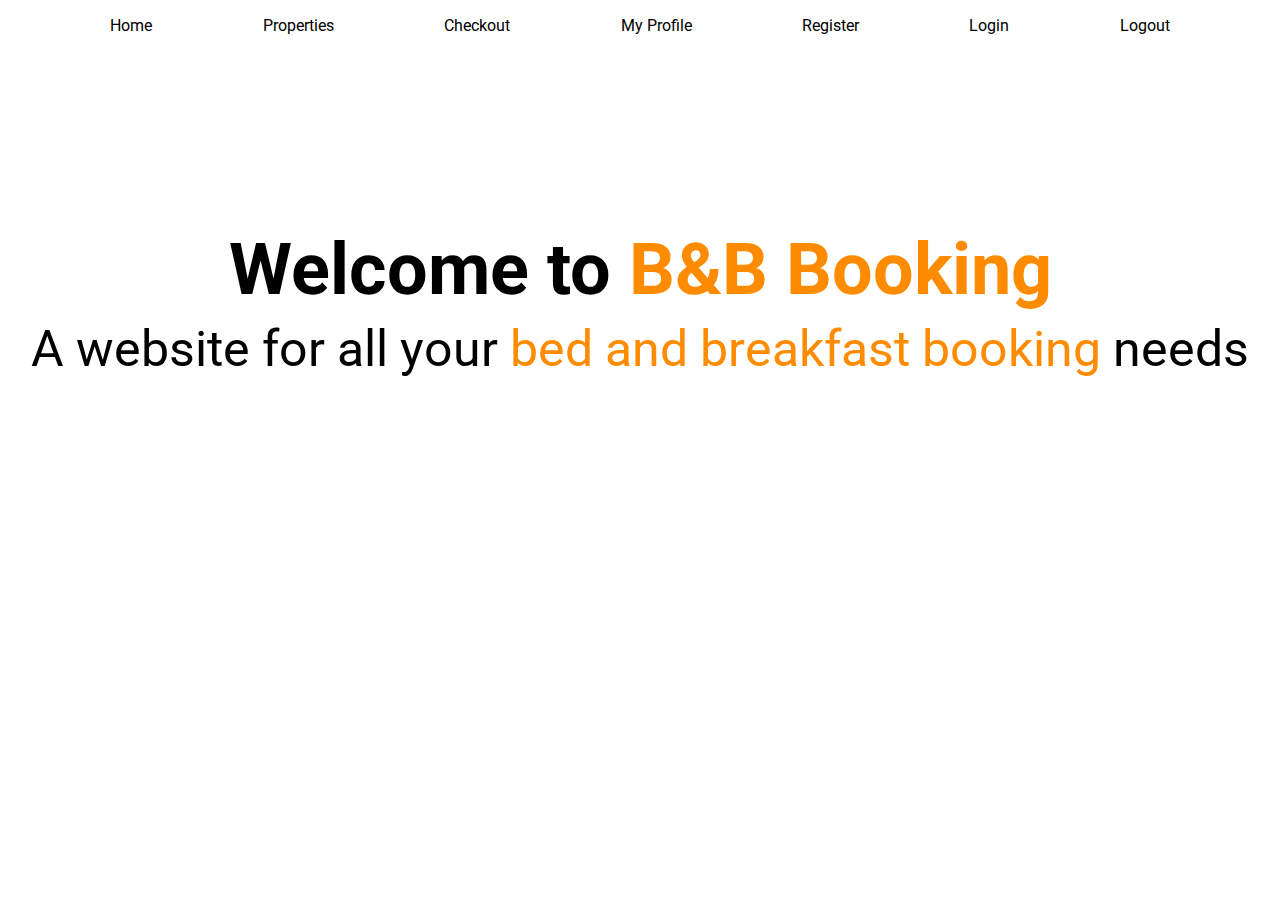
<file: index.html>
<!-- 20408031 Naheen Habib Tuesday 12pm -->
<!DOCTYPE html>
<html lang="en">

<head>
    <meta charset="UTF-8">
    <title>B&B HOME</title>
    <link rel="stylesheet" href="styles.css">
</head>

<body>
    <header>
        <nav>

            <a href="index.html">Home</a>
            <a href="properties.php">Properties</a>
            <a href="checkout.html">Checkout</a>
            <a href="profile.php">My Profile</a>
            <a href="register.php">Register</a>
            <a href="login.php">Login</a>
            <a href="logoff.php">Logout</a>
            </nav>
    </header>
    <section>
        <h1>Welcome to <span class="orange"> B&B Booking </span></h1>
        <p>A website for all your <span class="orange"> bed and breakfast booking </span> needs</p>
    </section>
</body>

</html>
</file>
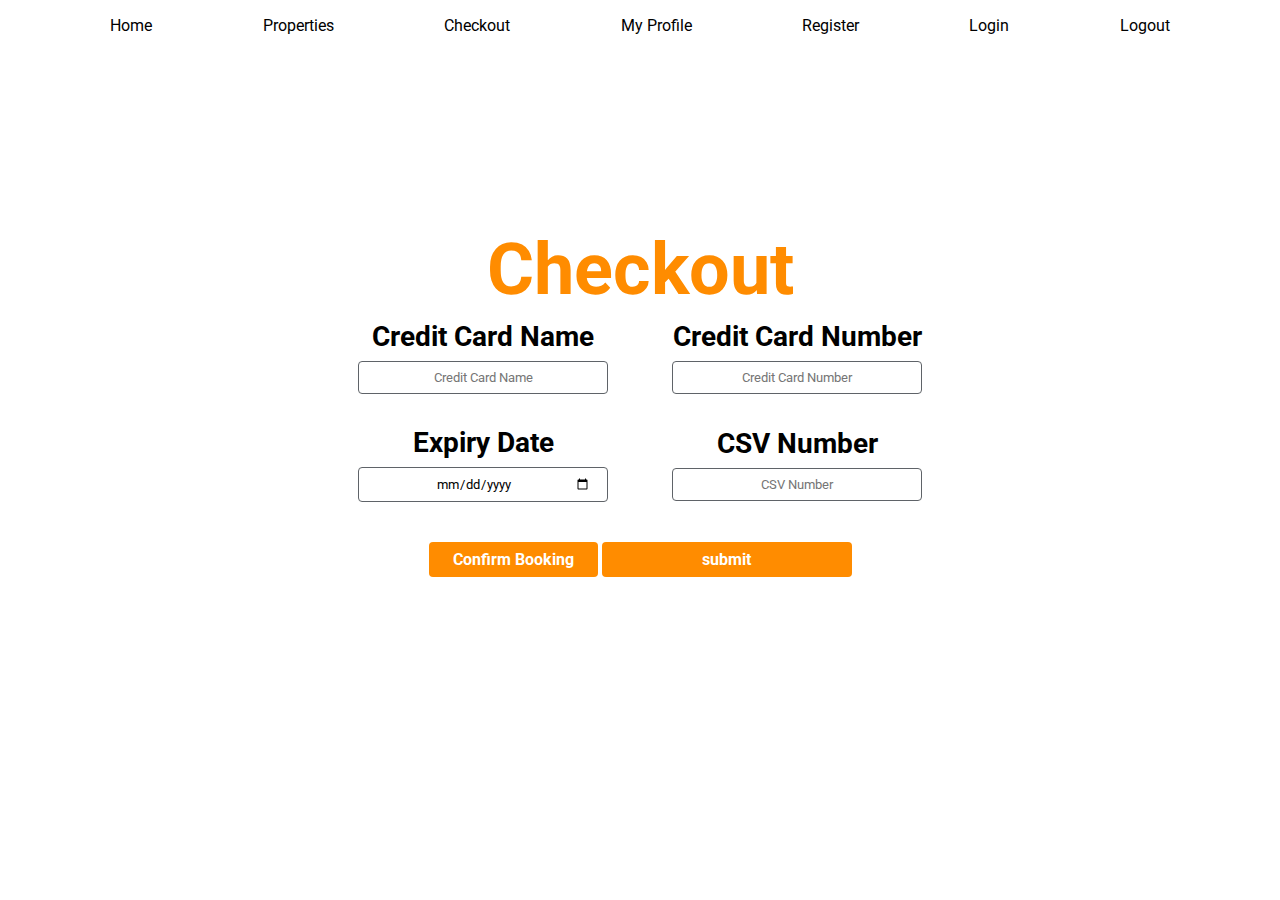
<file: checkout.html>
<!-- 20408031 Naheen Habib Tuesday 12pm -->
<!DOCTYPE html>
<html lang="en">

<head>
    <meta charset="UTF-8">
    <title>B&B Checkout</title>
    <link rel="stylesheet" href="styles.css">
    <script src="actions.js"></script>
</head>

<body>
    <header>
        <nav>

            <a href="index.html">Home</a>
            <a href="properties.php">Properties</a>
            <a href="checkout.html">Checkout</a>
            <a href="profile.php">My Profile</a>
            <a href="register.php">Register</a>
            <a href="login.php">Login</a>
            <a href="logoff.php">Logout</a>
            </nav>
    </header>

    <section class="checkout">
        <h1 class="orange">Checkout</h1>
        <form action="#" method="post">
            <div class="checkout__container">

                <div class="input__box--checkout">
                    <label for=" creditName">Credit Card Name</label>
                    <input type="text" name="creditName" id=" creditName" placeholder="Credit Card Name"
                        onblur="creditCardNameValidate(this,document.getElementById('creditCardNameError'));">
                    <span style="color:#ff8c00;" id="creditCardNameError"></span>
                </div>


                <div class="input__box--checkout">
                    <label for="creditNum">Credit Card Number</label>
                    <input type="text" name="creditNum" maxlength="16" id="creditNum"
                        onblur="creditCardNumValidate(this,document.getElementById('creditCardNumberError'));"
                        placeholder="Credit Card Number">
                    <span style="color:#ff8c00;" id="creditCardNumberError"></span>
                </div>


            </div>
            <div class="checkout__container">
                <div class="input__box--checkout">
                    <label for="creditExpire">Expiry Date</label>
                    <input type="date" name="creditExpire" maxlength="50" id="creditExpire"
                        onblur="validateExpiryDate(this,document.getElementById('expiryDateError'));"
                        placeholder="Expiry Date">
                    <span style="color:#ff8c00;" id="expiryDateError"></span>
                </div>


                <div class="input__box--checkout">
                    <label for="creditCsv">CSV Number</label>
                    <input type="text" name="creditCsv" maxlength="3" id="creditCsv"
                        onblur="csvValidate(this,document.getElementById('CsvError'));" placeholder="CSV Number">
                    <span style="color:#ff8c00;" id="CsvError"></span>
                </div>
            </div>
            <button class="button">
                <a class="orange__link" href="booking-confirmed.html">Confirm Booking</a>
            </button>
            <input class="button" type="submit" value="submit" name="submit">

        </form>
    </section>

</body>

</html>
</file>
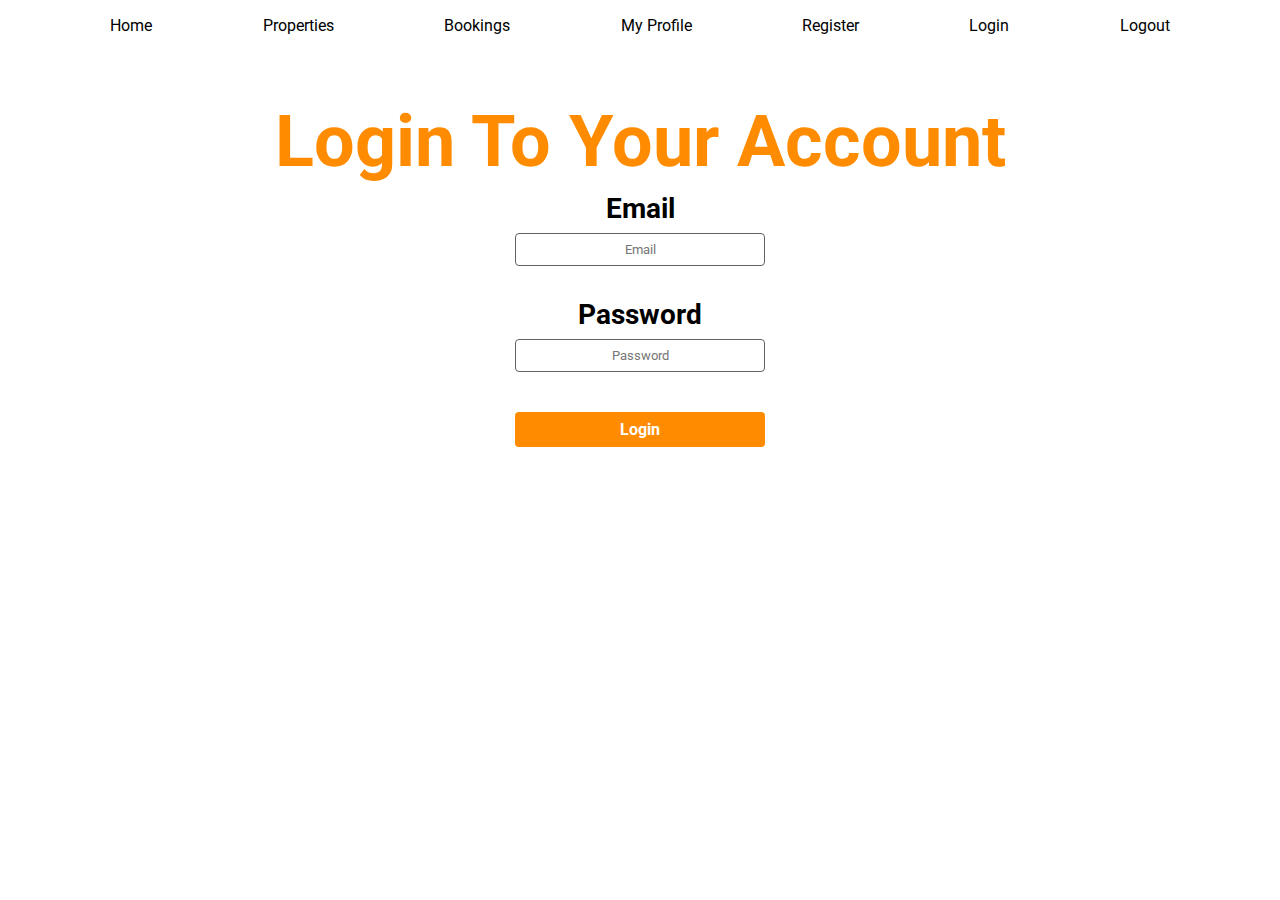
<file: login.html>
<!-- 20408031 Naheen Habib Tuesday 12pm -->
<!DOCTYPE html>
<html lang="en">

<head>
  <meta charset="UTF-8">
  <title>B&B login</title>
  <link rel="stylesheet" href="styles.css">
  <script src="/actions.js"></script>
</head>

<body>
  <header>
    <nav>

      <a href="index.html">Home</a>
      <a href="properties.php">Properties</a>
      <a href="bookings.php">Bookings</a>
      <a href="profile.php">My Profile</a>
      <a href="register.html">Register</a>
      <a href="login.html">Login</a>
      <a href="logoff.php">Logout</a>
    </nav>
  </header>
  <section id="login">
    <!-- <form method="post" action="<?php echo $_SERVER['PHP_SELF'];?>"> -->
    <h1 class="orange">Login To Your Account</h1>
    <form action="">

      <div class="input__box">
        <label for="user_email">Email</label>
        <input type="email" name="user_email" id="user_email"
          onblur="emailValidate(this,document.getElementById('emailError'));" placeholder="Email">
        <span style="color:#ff8c00;" id="emailError"></span>
      </div>


      <div class="input__box">
        <label for="user_password">Password</label>
        <input type="password" name="user_password" id="user_password"
          onblur="passwordValidate(this,document.getElementById('loginPwordError'));" placeholder="Password">
        <span style="color:#ff8c00;" id="loginPwordError"></span>
      </div>
      <input class="button" type="submit" value="Login" name="submit">

    </form>
  </section>
</body>

</html>
</file>
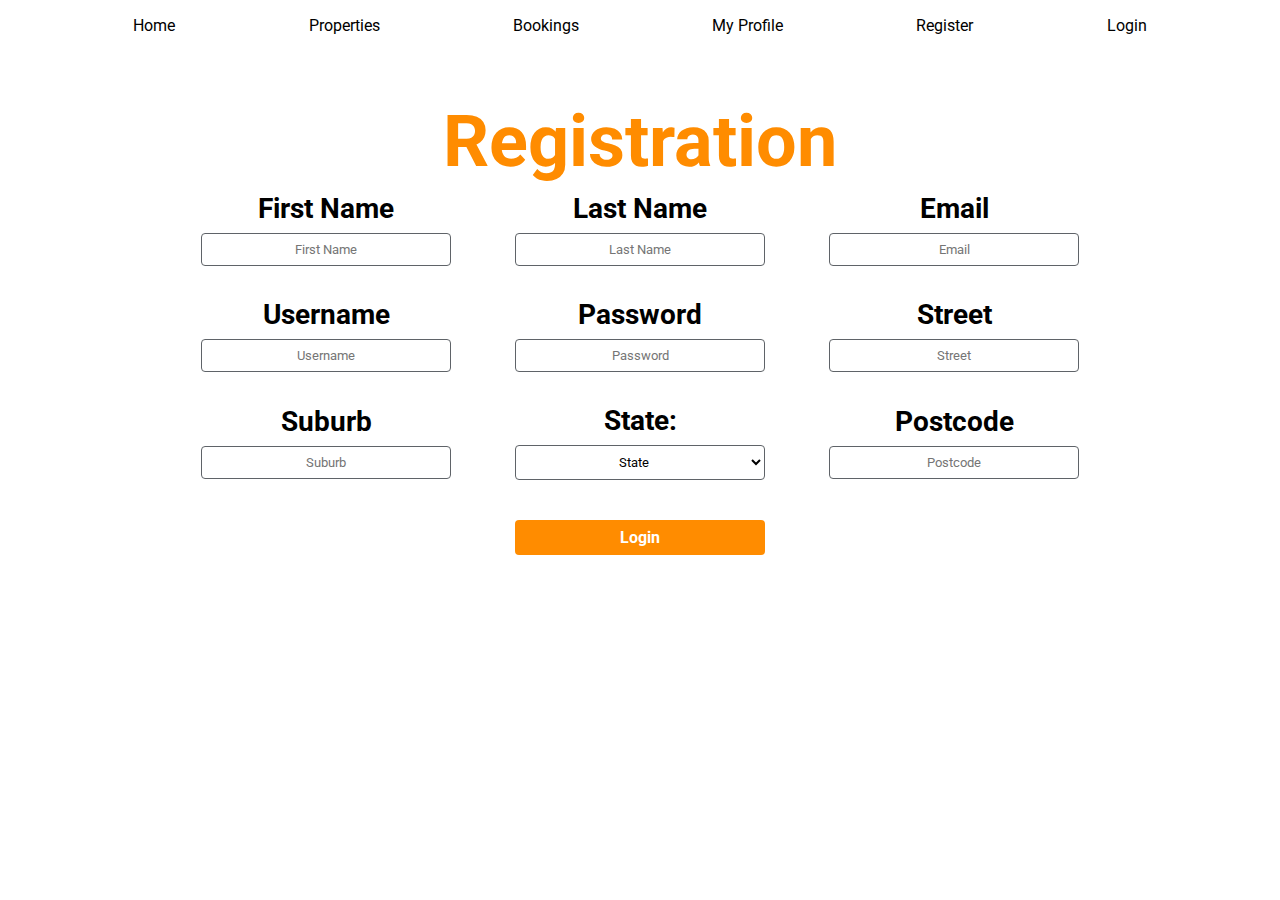
<file: register.html>
<!-- 20408031 Naheen Habib Tuesday 12pm -->
<!DOCTYPE html>
<html lang="en">

<head>
    <meta charset="UTF-8">
    <title>B&B REGISTER</title>
    <link rel="stylesheet" href="styles.css">
</head>

<body>
    <header>
        <nav>
            <a href="index.html">Home</a>
            <a href="properties.php">Properties</a>
            <a href="bookings.php">Bookings</a>
            <a href="profile.php">My Profile</a>
            <a href="register.html">Register</a>
            <a href="login.html">Login</a>
        </nav>
    </header>
    <section id="registration">
        <h1 class="orange">Registration</h1>
        <!-- <form method="post" action="<?php echo $_SERVER['PHP_SELF'];?>"> -->

        <form class="registration" action="" method="post">
            <div class="registration__container">
                <div class="input__box--register">
                    <label for="firstname">First Name</label>
                    <input type="text" name="firstname" maxlength="50" id="firstname" placeholder="First Name">
                </div>

                <div class="input__box--register">
                    <label for="lastname">Last Name</label>
                    <input type="text" name="lastname" maxlength="50" id="lastname" placeholder="Last Name">
                </div>
                <div class="input__box--register">
                    <label for="email">Email</label>
                    <input type="email" name="email" maxlength="50" id="email" placeholder="Email">
                </div>
            </div>
            <div class="registration__container">
                
                <div class="input__box--register">
                    <label for="username">Username</label>
                    <input type="text" name="username" maxlength="50" id="username" placeholder="Username">
                </div>

                <div class="input__box--register">
                    <label for="pword">Password</label>
                    <input type="password" name="pword" maxlength="20" id="pword" placeholder="Password">
                </div>


                <div class="input__box--register">
                    <label for="street">Street</label>
                    <input type="street" name="street" maxlength="50" id="street" placeholder="Street">
                </div>
            </div>

          

            <div class="registration__container">
                <div class="input__box--register">
                    <label for="suburb">Suburb</label>
                    <input type="text" name="suburb" maxlength="50" id="suburb" placeholder="Suburb">
                </div>
                <div class="input__box--register">
                    <!-- <label for="state">State</label>
                    <input type="text" name="state" maxlength="50" id="state" placeholder="State"> -->


                    <label for="state">State:</label>
                    <select id="state" name="state" required>
                      <option value="">State</option>
                      <option value="ACT">ACT</option>
                      <option value="NSW">NSW</option>
                      <option value="NT">NT</option>
                      <option value="QLD">QLD</option>
                      <option value="SA">SA</option>
                      <option value="TAS">TAS</option>
                      <option value="VIC">VIC</option>
                      <option value="WA">WA</option>
                    </select>
                </div>

                <div class="input__box--register">
                    <label for="postcode">Postcode</label>
                    <input type="text" name="postcode" maxlength="50" id="postcode" placeholder="Postcode">
                </div>
            </div>

            <input class="button" type="submit" value="Login" name="submit">

        </form>
    </section>
</body>

</html>
</file>
<file: styles.css>
/* 20408031 Naheen Habib Tuesday 12pm  */
@import url('https://fonts.googleapis.com/css2?family=Roboto:wght@400;500;700&display=swap');

* {
    padding: 0;
    margin: 0;
    box-sizing: border-box;
    font-family: 'roboto', sans-serif;
    background-color: #ffff;
}

/*  HOME PAGE*/
nav {
    margin-top: 16px;
    display: flex;
    justify-content: space-evenly;
}

a {
    text-decoration: none;
    color: black;
}

a:hover {
    text-decoration: underline;
    color: #ff8c00;
}

section {
    text-align: center;
    margin-top: 15%;
}

h1 {
    font-size: 72px;
    margin-bottom: 8px;
}

p {
    font-size: 50px;
}

.orange {
    color: #ff8c00;
}

.button {
    border: none;
    margin-top: 8px;
    margin-bottom: 8px;
    padding: 8px 24px 8px 24px;
    background-color: #ff8c00;
    border-radius: 4px;
    font-weight: bold;
    font-size: 16px;
    color: #ffff;
}

.orange__link {
    background-color: #ff8c00;
    color: white;
}

/*PROPERTIES PAGE*/

#properties {
    margin-top: 5%;
    margin-bottom: 16px;
    display: flex;
    flex-direction: column;
    align-items: center;
}

.propertiesAvailable {
    display: flex;
    flex-direction: column;
    align-items: center;
    margin-bottom: 16px;
}

/*LOGIN PAGE*/

.input__box {
    display: flex;
    flex-direction: column;
    align-items: center;
    margin-bottom: 16px;
}

label {
    display: block;
    font-weight: bold;
    margin-bottom: 8px;
    font-size: 28px;
}


input,
select {
    margin-bottom: 16px;
    text-align: center;
    border: 1px #5f6368 solid;
    border-radius: 4px;
    padding: 8px 16px 8px 16px;
    width: 250px;
}



/*REGISTER PAGE*/

#registration,
#login {
    margin-top: 5%;
}

.registration {
    display: flex;
    flex-direction: column;
    align-items: center;

}

.registration__container {
    display: flex;
    margin-bottom: 16px;
}

.input__box--register {
    display: flex;
    flex-direction: column;
    align-items: center;
    justify-content: center;
    margin: 0 32px 0 32px;
}

/*CHECKOUT PAGE*/

.checkout__container {
    display: flex;
    align-items: center;
    justify-content: center;
    margin-bottom: 16px;
}

.input__box--checkout {
    display: flex;
    align-items: center;
    justify-content: center;
    flex-direction: column;
    margin: 0 32px 0 32px;
}

@media screen and (min-width: 768px) {
    /*  HOME PAGE*/
    /* nav {
    margin-top: 16px;
    display: flex;
    justify-content: space-evenly;
}

a {
    text-decoration: none;
    font-size: 100px;
}

a:hover {
    text-decoration: underline;
}

section {
    text-align: center;
    margin-top: 15%;
}

h1 {
    font-size: 72px;
    margin-bottom: 8px;
}

p {
    font-size: 50px;
}

.orange {
    color: #ff8c00;
}

.button {
    border: none;
    margin-top: 8px;
    padding: 8px 24px 8px 24px;
    background-color: #ff8c00;
    border-radius: 4px;
    font-weight: bold;
    font-size: 16px;
    color: #ffff;
}  */
}
</file>
